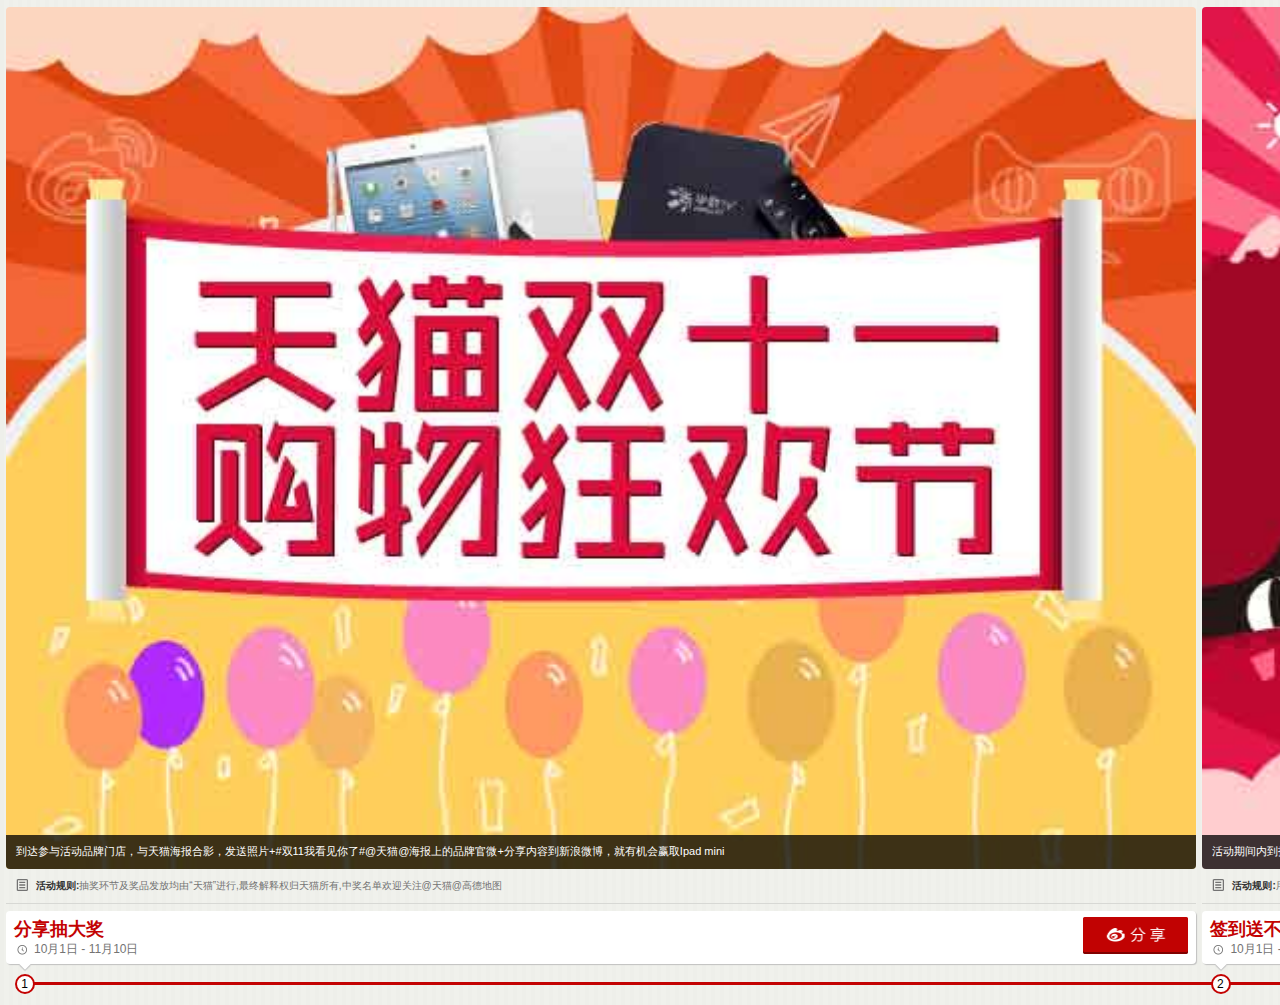
<file: adDemo/assets/tmall/index.html>
<!DOCTYPE html><html><head><meta charset="utf-8" /><title>天猫双十一高德分会场</title><meta name="viewport" content="width=device-width, initial-scale=1.0, user-scalable=0, minimum-scale=1.0, maximum-scale=1.0" /><meta name="format-detection" content="telephone=no" /><meta name="author" content="Rick Cart, framecoder@gmail.com" /><link type="text/css" rel="stylesheet" href="attach/index.css" /></head><body><div id="container"><div id="tmall"><section><article><img src="attach/images/pic1.jpg" /><p>到达参与活动品牌门店，与天猫海报合影，发送照片+#双11我看见你了#@天猫@海报上的品牌官微+分享内容到新浪微博，就有机会赢取Ipad mini</p></article><aside><b>活动规则:</b>抽奖环节及奖品发放均由“天猫”进行,最终解释权归天猫所有,中奖名单欢迎关注@天猫@高德地图</aside><div><a id="share" onclick="Action.share('weibo','#双11我看见你了# @高德地图 @天猫',false);"></a><b>分享抽大奖</b><span>10月1日 - 11月10日</span></div></section><section><article><img src="attach/images/pic2.jpg" /><p>活动期间内到指定门店进行签到，即有机会赢取每日10000集分宝，更有iphone5S等终极大奖等你拿</p></article><aside><b>活动规则:</b>用户签到须登录淘宝帐号并在门店内进行,最终解释权归高德所有</aside><div><a id="sign" onclick="Action.triggerFeature('nearbyShop');"></a><b>签到送不停</b><span>10月1日 - 11月10日</span></div></section><section class="later"><article><img src="attach/images/pic3.jpg" /><p>活动期间内到指定门店参与商家互动即可领取双十一折上折超值现金券，无门槛，直抵现金</p></article><aside><b>活动规则:</b>互动环节详见店内提示,优惠劵请按说明使用,最终解释权归天猫所有</aside><div><a id="youhui"></a><b>线下有好礼</b><span>10月14日 - 11月10日</span></div></section><section class="later"><article><img src="attach/images/pic4.jpg" /><p>活动期间内到指定门店找到双十一活动专区，扫码将宝贝提前加入购物车，更快一步抢到心仪宝贝！</p></article><aside><b>活动规则:</b>扫码提前将心仪宝贝加入购物车,须在11.11当天付款完成全部交易,最终解释权归天猫所有</aside><div><a id="tejia"></a><b>扫码抢宝贝</b><span>11月09日 - 11月10日</span></div></section><footer id="task"><i>1</i><i>2</i><i>3</i><i>4</i></footer></div></div><script type="text/javascript" src="../attach/jquery.min.js?0929293"></script><script type="text/javascript" src="../attach/Matrix.js?0929293"></script><script type="text/javascript">
Matrix.connect('tmall');
(function(){
	var ww=$(window).width(), max=$('#tmall > section').length;
	$('#tmall section').width(ww*0.93);
	var iw=$('#tmall section').outerWidth(), offset=8;
	$('#tmall').width(iw*max);
	var moveX=startX=next=animate=left=cur=0;
	$('body').bind('touchstart',function(e){
		e=e.originalEvent || e;
		startX=e.touches[0].pageX;
	}).bind('touchmove',function(e){
		e=e.originalEvent || e;
		e.preventDefault();
	}).bind('touchend',function(e){
		e=e.originalEvent || e;
		moveX=e.changedTouches[0].pageX;
		var move = moveX - startX;
		if (Math.abs(move)>=offset){
			if(move>0){ // 向右滑动
				cur--;
			}else{
				cur++;
			}
			if(cur>=max){
				cur=max-1;
			}else if(cur<0){
				cur=0;
			}
			left=Next(cur);
			$('#tmall').css('-webkit-transform','translateX(-'+left+'px)');
		}
	});
	function Next(i){
		if (i<=0) return 0;
		if (i>=(max-1)){
			i=max-1;
			return 6 + iw*i - (ww-iw);
		}
		return 3 + iw*i - (ww-iw)/2;
	}
})();
</script></body></html>
</file>
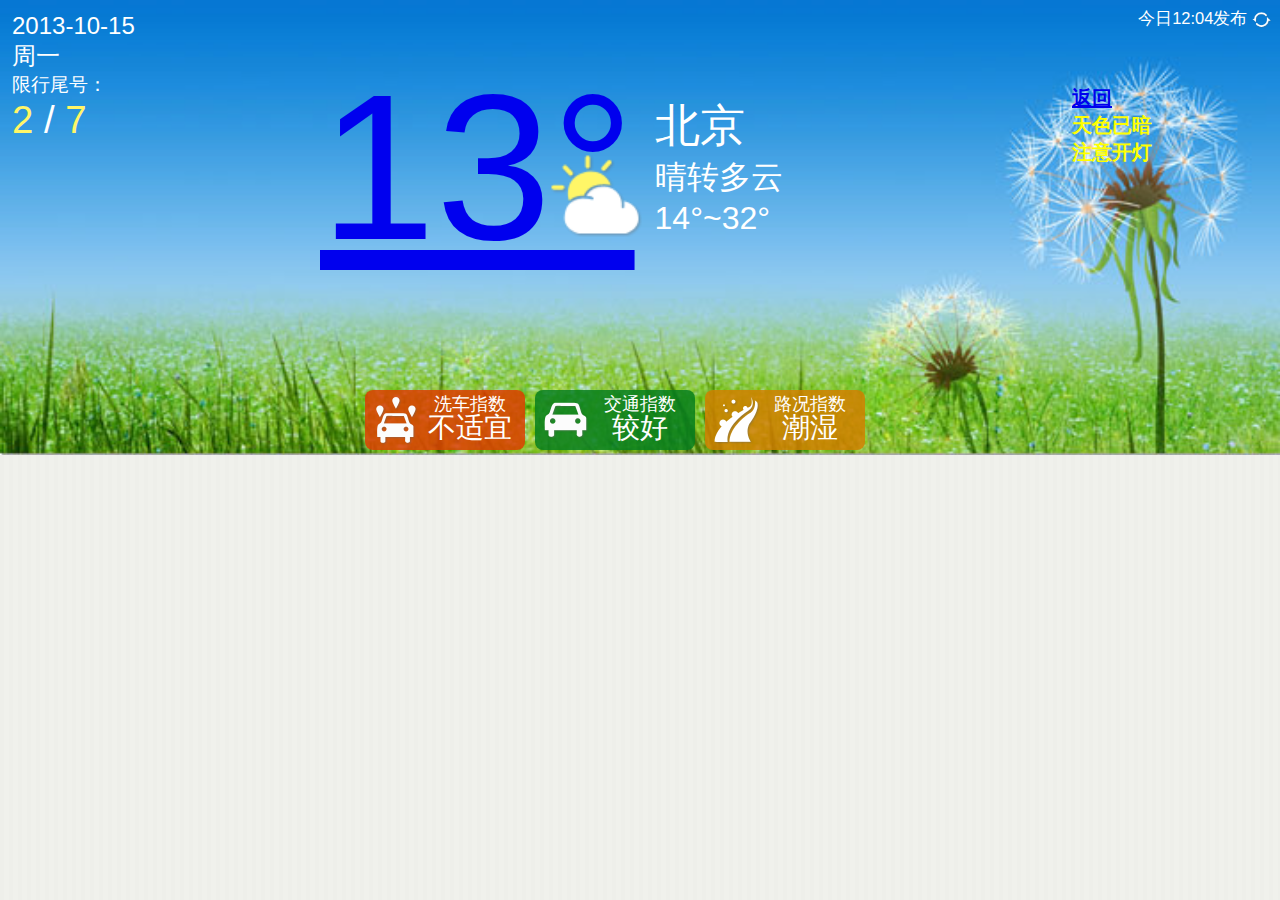
<file: adDemo/assets/weather/index.html>
<!DOCTYPE html>
<html>
<head>
    <meta http-equiv="Content-Type" content="text/html; charset=utf-8"/>
    <meta name="viewport"
          content="width=device-width, initial-scale=1.0, user-scalable=0, minimum-scale=1.0, maximum-scale=1.0"/>
    <title>车主服务</title>
    <link href="css/style.css" rel="stylesheet" type="text/css"/>
</head>
<body>
<section id="bg-index-t">
    <img class="bg" src="images/bg.jpg">

    <div class="reload">
        今日12:04发布 <img align="absmiddle" src="images/reload.png"/>
    </div>
    <div class="mete">
        <ul>
            <li class="m1"><img src="images/xiche.png">

                <p>洗车指数<span>不适宜</span></p></li>
            <li class="m2"><img src="images/jiaotong.png">

                <p>交通指数<span>较好</span></p></li>
            <li class="m3"><img src="images/lukuang.png">

                <p>路况指数<span>潮湿</span></p></li>
        </ul>
    </div>
</section>
<section id="wiget-content">
    <div class="wt_box">
        <p class="p1">2013-10-15<br>周一</p>

        <p class="p2">限行尾号：</p>

        <p class="p3"><span>2</span> / <span>7</span></p>
    </div>
    <div class="wth_cent">
        <div class="temp"><a href="http://www.baidu.com/">13°</a></div>
        <div class="icon_tm"><img src="images/icon_q.png"/></div>
        <div class="city"><p class="p1">北京</p>

            <p class="p2">晴转多云</p>

            <p class="p3">14°~32°</p></div>
    </div>
    <div class="dark_mention">
        <p><a href="javascript:void(0);" onclick="Android.goback();">返回</a><br/>天色已暗<br/>注意开灯</p>
    </div>

</section>
</body>
</html>
</file>
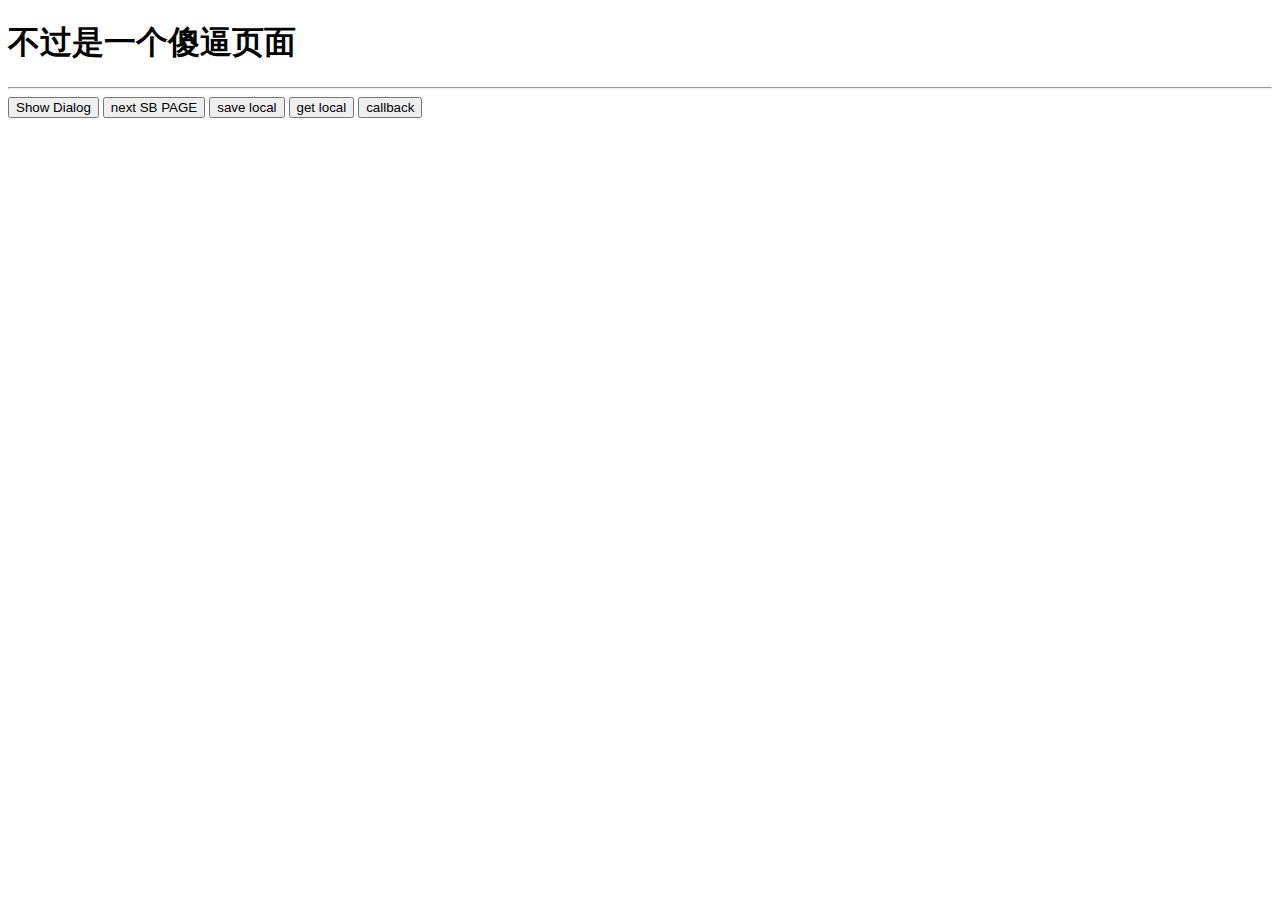
<file: adDemo/assets/myhtml.html>
<!DOCTYPE html>
<html>
<head>
    <meta charset="UTF-8">
    <title>My custom js Interface</title>
    <meta name="viewport" content="width=device-width, initial-scale=1, maximum-scale=1.0, user-scalable=no">
    <script src="my.js"></script>
</head>
<body>
<h1>不过是一个傻逼页面</h1>
<hr/>
<input type="button" value="Show Dialog" onClick="showAndroidToast('This is Js Alert.')" />
<input type="button" value="next SB PAGE" onClick="Android.openUrl('file:///android_asset/weather/index.html')" />

<input type="button" value="save local" onClick="saveLocal('This is Local.')" />
<input type="button" value="get local" onClick="getLocal('key')" />

<input type="button" value="callback" onclick="Android.reqHttpGet('foolishurl', 'foollishCallBack')" />
</body>
</html>
</file>
<file: adDemo/assets/tmall/attach/index.css>
/*
 * Rev: TplRelease
 * Ver: 293
 * Date: 2013/09/29
 * Author: Rick  [tagsworld@gmail.com]
 * Author: Bella [chujingjing2006@gmail.com]
 */
* {
    padding: 0;
    margin: 0;
    font-style: normal
}

body {
    background: url(images/background.png);
    font-family: "Helvetica Neue", Helvetica, Arial, sans-serif;
    font-size: 12px;
    -webkit-user-select: none;
    -webkit-touch-callout: none;
    -webkit-tap-highlight-color: rgba(0, 0, 0, 0)
}

#container {
    overflow: hidden
}

#tmall {
    display: -webkit-box;
    position: relative;
    margin-bottom: 20px;
    padding: 0 3px;
    -webkit-transition: -webkit-transform 0.5s ease-in-out
}

#tmall section {
    padding: 7px 3px 9px
}

#tmall article {
    position: relative
}

.later article:before {
    content: "";
    position: absolute;
    left: -3px;
    top: 30%;
    width: 55px;
    height: 25px;
    background: url(images/comesoon.png);
    background-size: 100% 100%
}

.later a {
    opacity: 0.3
}

#tmall img {
    display: block;
    width: 100%;
    -webkit-border-radius: 4px
}

#tmall p {
    position: absolute;
    bottom: 0;
    left: 0;
    right: 0;
    padding: 8px 10px;
    background: rgba(0, 0, 0, 0.76);
    -webkit-border-radius: 0 0 4px 4px;
    color: white;
    font-size: 11px;
    line-height: 160%
}

#tmall aside {
    display: block;
    position: relative;
    background: url(images/icon_text.png) no-repeat;
    background-size: 32px 32px;
    padding: 10px 10px 10px 30px;
    color: #737373;
    border-bottom: 1px solid #d7d8d4;
    font-size: 10px
}

#tmall aside b {
    color: #333333
}

#tmall section div {
    padding: 6px 8px;
    margin: 7px 0 12px;
    background: white;
    position: relative;
    -webkit-border-radius: 4px;
    -webkit-box-shadow: 1px 1px 1px silver
}

#tmall section div b {
    display: block;
    font-size: 18px;
    color: #c30202;
    font-weight: 600
}

#tmall section div span {
    display: block;
    color: #737373;
    background: url(images/icon_clock.png) -4px 50% no-repeat;
    background-size: 24px 24px;
    text-indent: 20px
}

#tmall section div:after {
    content: "";
    width: 8px;
    height: 8px;
    background: white;
    position: absolute;
    bottom: -4px;
    left: 15px;
    -webkit-transform: rotate(45deg);
    -webkit-box-shadow: 1px 1px 1px silver
}

#share {
    width: 105px;
    height: 37px;
    background: url(images/btn_share.png);
    background-size: 100% 100%;
    border: none;
    float: right
}

#sign {
    width: 105px;
    height: 37px;
    background: url(images/btn_sign.png);
    background-size: 100% 100%;
    border: none;
    float: right
}

#youhui {
    width: 105px;
    height: 37px;
    background: url(images/btn_youhui.png);
    background-size: 100% 100%;
    border: none;
    float: right
}

#tejia {
    width: 105px;
    height: 37px;
    background: url(images/btn_tejia.png);
    background-size: 100% 100%;
    border: none;
    float: right
}

#task {
    background: #c30202;
    height: 3px;
    position: absolute;
    bottom: 0;
    left: 17px;
    right: 6px
}

#task i {
    display: inline-block;
    position: absolute;
    -webkit-border-radius: 16px;
    border: 2px solid #c30202;
    background: white;
    top: -8px;
    width: 16px;
    height: 16px;
    line-height: 16px;
    text-align: center;
    text-indent: -1px;
    margin-left: -2px
}

#task i:nth-child(2) {
    left: 25%;
    margin-left: 2px
}

#task i:nth-child(3) {
    left: 50%;
    margin-left: 6px
}

#task i:nth-child(4) {
    left: 75%;
    margin-left: 10px
}
</file>
<file: adDemo/assets/weather/css/style.css>
* {
    padding: 0;
    margin: 0;
    font-style: normal;
}

body {
    background: url(../images/background.png);
    font-family: Helvetica, Arial, sans-serif;
    -webkit-user-select: none;
    -webkit-touch-callout: none;
    -webkit-tap-highlight-color: rgba(0, 0, 0, 0)
}

#bg-index-t {
    position: relative;
    font-size: 11px
}

#bg-index-t .bg {
    display: block;
    width: 100%;
}

.reload {
    position: absolute;
    top: 8px;
    right: 8px;
    text-align: right;
    z-index: 13;
    font-size: 18px;
    color: #fff;
}

#wiget-content {
    position: absolute;
    left: 0;
    top: 0;
    width: 100%;
}

.wt_box {
    float: left;
    color: #fff;
    padding: 0.5em 0 0 0.5em;
}

.wt_box .p3 span {
    color: #fff667;
}

.wth_cent {
    position: absolute;
    margin-left: 8em;
    width: 19em;
    top: 0;
}

.temp {
    font-size: 135px;
    font-family: Arial;
    color: #fff;
    float: left;
}

.icon_tm {
    float: left;
    margin: 55px 0 0 -65px;
}

.city {
    float: left;
    margin: 23px 0 0 0;
    color: #fff;
}

.dark_mention {
    position: absolute;
    float: right;
    right: 10%;
    top: 30%;
    font-size: 12px;
    font-weight: bold;
    color: yellow;
}

.mete {
    position: absolute;
    z-index: 12;
    bottom: 0px;
    left: 0;
    width: 100%;
}

.mete ul {
    width: 100%;
    margin: 0 auto;
}

.mete li {
    float: left;
    display: block;
    width: 153px;
    height: 62px;
    color: #fff;
    font-size: 16px;
    line-height: 23px;
    margin: 0 5px;
}

.mete li p {
    width: 80px;
    text-align: center;
    float: right;
    padding: 5px 10px 0 0;
}

.mete li p span {
    font-size: 28px;
}

.mete .m1 {
    -moz-border-radius: 8px;
    -webkit-border-radius: 8px;
    border-radius: 8px;
    background: rgba(220, 62, 0, 0.85);

}

.mete .m2 {
    -moz-border-radius: 8px;
    -webkit-border-radius: 8px;
    border-radius: 8px;
    background: rgba(7, 127, 30, 0.85);
}

.mete .m3 {
    -moz-border-radius: 8px;
    -webkit-border-radius: 8px;
    border-radius: 8px;
    background: #d18000;
    background: rgba(209, 128, 0, 0.85);
}

@media (min-width:320px) {
    .wt_box {
        font-size: 12px;
    }

    .reload {
        top: 2px;
        right: 8px;
        font-size: 10px;
    }

    .reload img {
        width: 20px;
        height: auto;
    }

    .wth_cent {
        position: absolute;
        margin: 0.5em 0 0 0;
        width: 13em;
        top: 0;
        left: 25%

    }

    .temp {
        font-size: 3.5em;
        font-family: Arial;
        color: #fff;
        float: left;
    }

    .icon_tm {
        float: left;
        margin: 20px 0 0 -25px;
    }

    .icon_tm img {
        width: 40px;
    }

    .city {
        margin: 0.5em 0 0 0;
        font-size: 12px;
    }

    .city .p1 {
        font-size: 14px;
    }

    /* 指数样式 */
    .mete {
        position: absolute;
        z-index: 12;
        bottom: 5px;
        left: 0;
        width: 100%;
    }

    .mete ul {
        width: 320px;
        margin: 0 auto;
    }

    .mete li {
        width: 95px;
        height: 40px;
        font-size: 12px;
        line-height: 23px;
        margin: 0 5px;
    }

    .mete li p {
        text-align: center;
        width: 50px;
        line-height: 16px;

    }

    .mete li p span {

        font-size: 15px;
    }

    .mete li img {
        width: 28px;
        display: inline;
        margin: 5px 0 0 5px;
    }

}

@media (min-width: 480px) {
    .wt_box {
        font-size: 1em;
    }

    .wt_box .p2 {
        font-size: 0.8em;
    }

    .wt_box .p3 {
        font-size: 1.6em;
    }

    .reload {
        top: 8px;
        right: 8px;
        font-size: 1.5em;
    }

    .reload img {
        width: 20px;
        height: auto;
    }

    .wth_cent {
        width: 20em;
        left: 25%;
        top: 10%;
    }

    .temp {
        font-size: 5em;
        font-family: Arial;
        color: #fff;
        float: left;
    }

    .icon_tm {
        margin: 30px 0 0 -40px;
    }

    .icon_tm img {
        width: 50px;
    }

    .city {
        margin: 0.1em 0 0 0;
        font-size: 1em;
    }

    .city .p1 {
        font-size: 1.5em;
    }

    .dark_mention {
        top: 50%;
        font-size: 16px;
    }

    .mete ul {
        width: 420px;
        margin: 0 auto;

    }

    .mete li {
        width: 130px;
        height: 50px;
        color: #fff;
        font-size: 16px;
        margin: 0 5px;
    }

    .mete li p {
        width: 80px;
        text-align: center;
        line-height: 21px;
        float: right;
        padding: 2px 10px 0 0;
    }

    .mete li p span {
        font-size: 24px;
        display: block;
    }

    .mete li img {
        width: 40px;
        display: inline;
        margin: 5px 0 0 0;
    }
}

@media (min-width: 720px) {
    .wt_box {
        font-size: 1em;
    }

    .wt_box .p2 {
        font-size: 0.8em;
    }

    .wt_box .p3 {
        font-size: 1.6em;
    }

    .wth_cent {
        width: 32em;
        margin: 0 auto;
        top: 3em;
    }

    .reload {
        top: 8px;
        right: auto;
        right: 8px;
        font-size: 1.5em;
    }

    .reload img {
        cursor: pointer;
    }

    .wth_cent {
        width: 25em;
        float: left;
        left: 20%;
        top: 20%;
    }

    .temp {
        font-size: 10em;
        font-family: Arial;
        color: #fff;
        float: left;
    }

    .icon_tm {
        float: left;
        margin: 65px 0 0 -75px;
    }

    .icon_tm img {
        width: 6em;
    }

    .city {
        margin: 1.5em 0 0 0;
        font-size: 1.5em;
    }

    .city .p1 {
        font-size: 1.5em;
    }

    .dark_mention {
        top: 60%;
        font-size: 20px;
    }

    /* 指数样式 */
    .mete {

    }

    .mete ul {
        width: 560px;

    }

    .mete li {
        width: 160px;
        height: 60px;
        font-size: 18px;

    }

    .mete li p {
        width: 90px;
        line-height: 24px;

    }

    .mete li p span {
        font-size: 28px;

    }

    .mete li img {
        width: 60px;
        display: inline;
        margin: 0;
    }
}

@media (min-width: 960px) {

    .wt_box {
        font-size: 1.5em;
    }

    .wt_box .p2 {
        font-size: 0.8em;
    }

    .wt_box .p3 {
        font-size: 1.6em;
    }

    .wth_cent {
        width: 32em;
        left: 25%;
        top: 3em;
    }

    .city {
        font-size: 2em;
    }

    .temp {
        font-size: 13em;
        font-family: Arial;
        color: #fff;
        float: left;
    }

    .icon_tm {
        float: left;
        margin: 85px 0 0 -100px
    }

    .icon_tm img {
        width: 7.5em;
    }

    .city {
        margin: 1.5em 0 0 0;
    }

    .city .p1 {
        font-size: 1.4em;
    }
}
</file>
